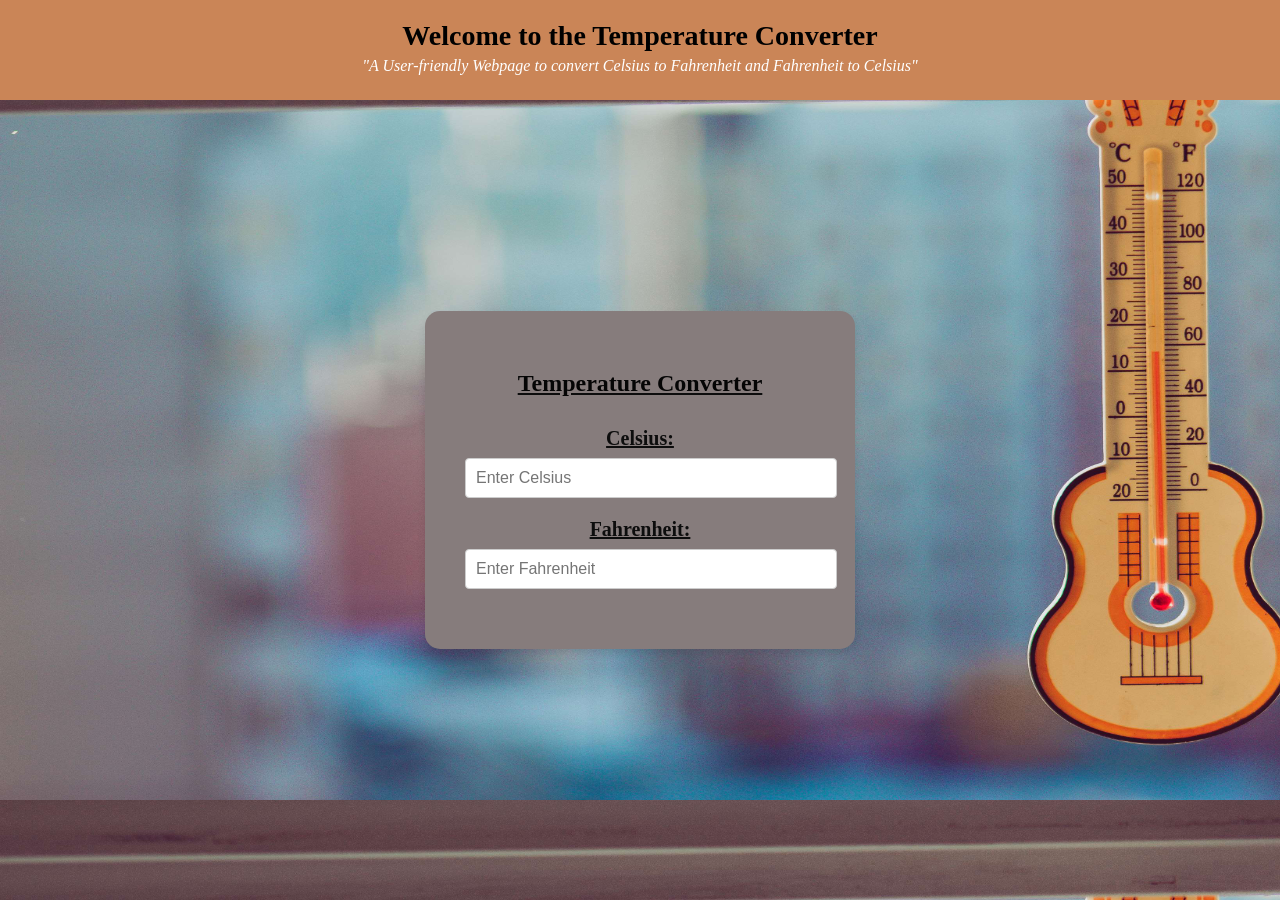
<file: index.html>
<!DOCTYPE html>
<html lang="en">
<head>
  <meta charset="UTF-8">
  <meta name="viewport" content="width=device-width, initial-scale=1.0">
  <title>Temperature Converter</title>
  <link rel="stylesheet" href="style.css">
  <script src="converter.js" defer></script>
</head>
<body>
  <header>
    <h1 style="color: black;"><b>Welcome to the Temperature Converter</b></h1>
    <p><i>"A User-friendly Webpage to convert Celsius to Fahrenheit and Fahrenheit to Celsius"</i></p>
  </header>

  <section>
    <div class="converter">
      <h2>Temperature Converter</h2>
      <div class="input-group">
        <label for="celsius">Celsius:</label>
        <input type="number" id="celsius" placeholder="Enter Celsius" oninput="convert('celsius')">
      </div>
      <div class="input-group">
        <label for="fahrenheit">Fahrenheit:</label>
        <input type="number" id="fahrenheit" placeholder="Enter Fahrenheit" oninput="convert('fahrenheit')">
      </div>
    </div>
  </section>
</body>
</html>
</file>
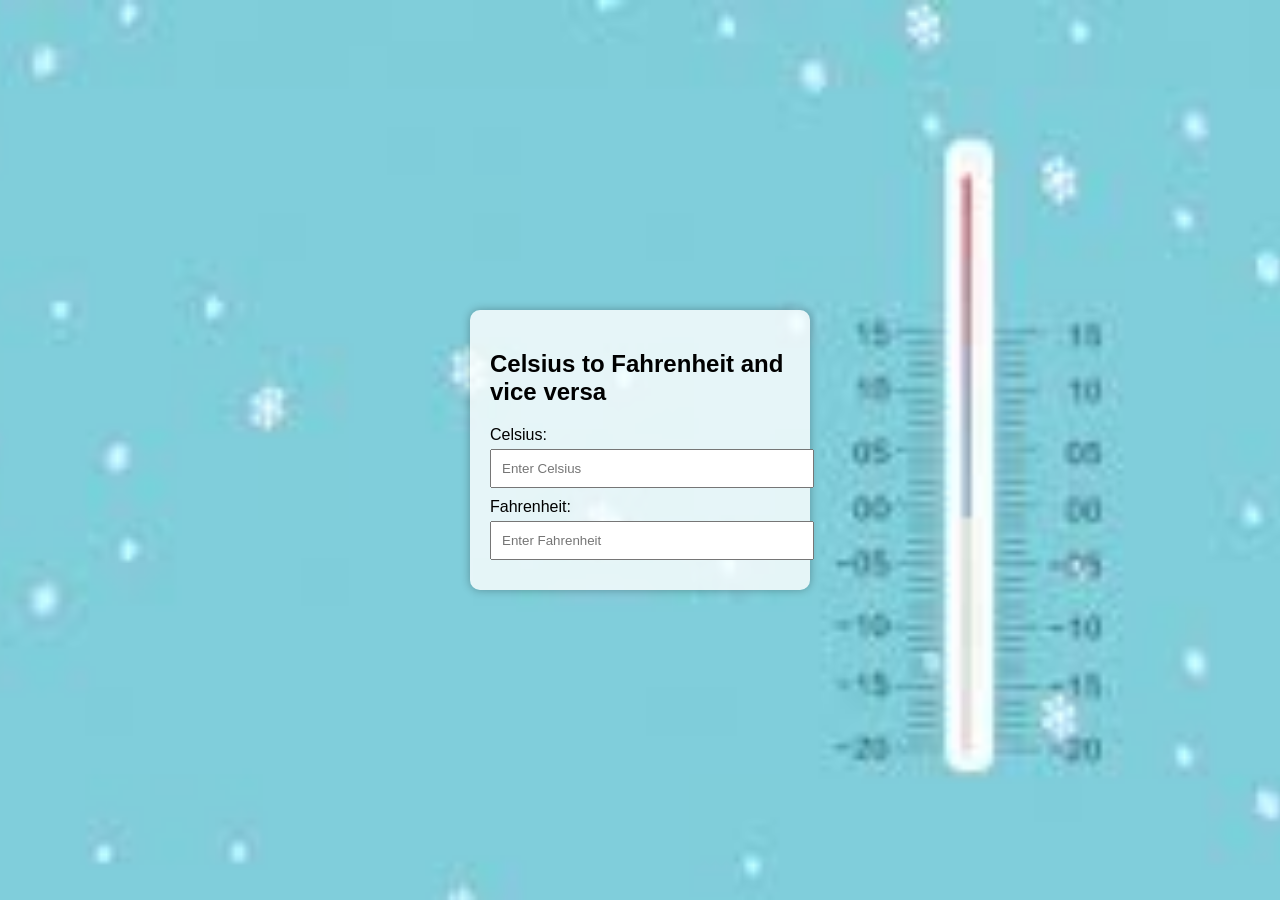
<file: Temperature-Converter.html>
<!DOCTYPE html>
<html>
<head>
  <title>Temperature Converter</title>
  <style>
    body {
      font-family: Arial, sans-serif;
      margin: 0;
      padding: 0;
      background-image: url('[data-uri]'); 
      background-size: cover;
      background-position: center;
      background-repeat: no-repeat;
      display: flex;
      justify-content: center;
      align-items: center;
      min-height: 100vh;
    }

    .converter {
      max-width: 300px;
      padding: 20px;
      background-color: rgba(255, 255, 255, 0.8); 
      border-radius: 10px;
      box-shadow: 0 0 10px rgba(0, 0, 0, 0.3);
    }

    label {
      display: block;
      margin-bottom: 5px;
    }

    input {
      width: 100%;
      padding: 10px;
      margin-bottom: 10px;
    }
  </style>
  <script>
    function convert(type) {
      if (type === 'celsius') {
        let celsius = parseFloat(document.getElementById('celsius').value);
        let fahrenheit = (celsius * 9/5) + 32;
        document.getElementById('fahrenheit').value = fahrenheit.toFixed(2);
      } else if (type === 'fahrenheit') {
        let fahrenheit = parseFloat(document.getElementById('fahrenheit').value);
        let celsius = (fahrenheit - 32) * 5/9;
        document.getElementById('celsius').value = celsius.toFixed(2);
      }
    }
  </script>
</head>
<body>
  <div class="converter">
    <h2>Celsius to Fahrenheit and vice versa</h2>
    <label for="celsius">Celsius:</label>
    <input type="number" id="celsius" placeholder="Enter Celsius" oninput="convert('celsius')">
    <br>
    <label for="fahrenheit">Fahrenheit:</label>
    <input type="number" id="fahrenheit" placeholder="Enter Fahrenheit" oninput="convert('fahrenheit')">
  </div>
</body>
</html>
</file>
<file: style.css>
body {
    font-family: Arial, sans-serif;
    margin: 0;
    padding: 0;
    background-color: #f4f4f4;
    background-image: url(Background.jpg);
    color: #0d0d0d;
    background-size: 1500px 800px;
    font-size: larger;
    font-family: 'Times New Roman', Times, serif;
  }
  header {
    background-color: #ca8557;
    color: white;
    text-align: center;
    padding: 20px;
    height: 60px;
  }
  header h1 {
    margin: 0;
    font-size: 28px;
  } 
  header p {
    margin-top: 5px;
    font-size: 16px;
    font-style: italic;
  }
  section {
    display: flex;
    justify-content: center;
    align-items: center;
    height: 80vh;
    padding: 20px;
  }
  .converter {
    background-color: rgb(134, 124, 124);
    border-radius: 8px;
    box-shadow: 0 4px 8px rgba(3, 3, 3, 0.1);
    padding: 40px;
    width: 350px;
    font-family: 'Times New Roman', Times, serif;
    text-align: center;
    text-decoration: underline;
    text-decoration-color: #0d0d0d;
    border-radius: 15px;
  }
  .input-group {
    margin-bottom: 20px;
    text-align: left;
  }
  label {
    display: block;
    font-size: 16px;
    margin-bottom: 8px;
    font-weight: bold;
    text-align: center;
    font-family: 'Times New Roman', Times, serif;
    font-size: 20px;
  } 
  input[type="number"] {
    width: 100%;
    padding: 10px;
    border: 1px solid #ccc;
    border-radius: 4px;
    font-size: 16px;
  }
  input[type="number"]:focus {
    border-color: #0b0b0b;
    outline: none;
    box-shadow: 0 0 8px rgba(76, 175, 80, 0.3);
  }
  h2 {
    font-size: 24px;
    margin-bottom: 30px;
    color: #050505;
    font-weight: bolder;
  }
  @media (max-width: 600px) {
    .converter {
      width: 100%;
      padding: 20px;
    }
  
    header h1 {
      font-size: 22px;
    }
  
    section {
      height: auto;
      padding: 10px;
    }
  }
</file>
